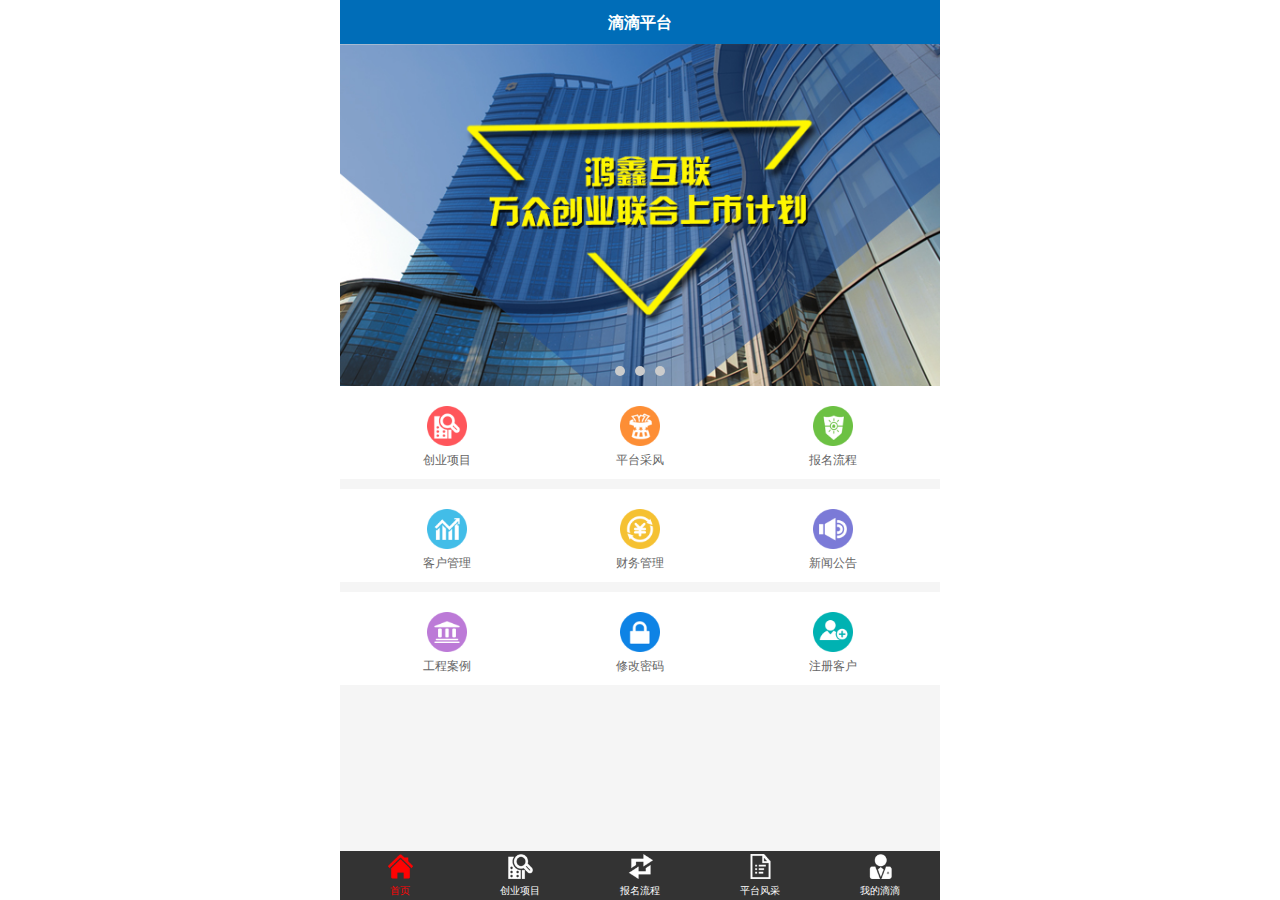
<file: index.html>
<!DOCTYPE html>
<html>
<head lang="en">
    <meta charset="UTF-8">
    <meta name="viewport" content="width=device-width, initial-scale=1.0, user-scalable=0" />
    <title>首页</title>
    <link rel="stylesheet" href="/css/css.css"/>

</head>
<body>
<div class="page">
    <header class="header">
        <h3 class="title">滴滴平台</h3>
    </header>
    <section class="main">
        <div id="carousel" class="carousel">
            <ul class="items" style="width: 300%;">
                <li>
                    <img class="img-response" src="image/index-banner1.png" alt=""/>
                </li>
                <li>
                    <img class="img-response" src="image/index-banner2.png" alt=""/>
                </li>
                <li>
                    <img class="img-response" src="image/index-banner3.png" alt=""/>
                </li>
            </ul>
            <ul class="points">
                <li class=""></li>
                <li class=""></li>
                <li class=""></li>
            </ul>
        </div>


            <ul class="table index-list">
                <li>
                    <a href="">
                        <img src="image/index1.png" alt=""/>
                        <span>创业项目</span>
                    </a>
                    </li>
                <li>    <a href="">
                        <img src="image/index2.png" alt=""/>
                        <span>平台采风</span>
                    </a>
                </li>
                <li>
                    <a href="">
                        <img src="image/index3.png" alt=""/>
                        <span>报名流程</span>
                    </a>
                </li>
            </ul>
            <ul class="table index-list">
                <li>
                    <a href="">
                        <img src="image/index4.png" alt=""/>
                        <span>客户管理</span>
                    </a>
                </li>
                <li>
                    <a href="">
                        <img src="image/index5.png" alt=""/>
                        <span>财务管理</span>
                    </a>
                 </li>
                <li>
                    <a href="">
                        <img src="image/index6.png" alt=""/>
                        <span>新闻公告</span>
                    </a>
                </li>
            </ul>

            <ul class="table index-list">
                <li>
                    <a href="">
                        <img src="image/index7.png" alt=""/>
                        <span>工程案例</span>
                    </a>
                </li>
                <li>
                    <a href="">
                        <img src="image/index8.png" alt=""/>
                        <span>修改密码</span>
                    </a>
                </li>
                <li>
                    <a href="">
                        <img src="image/index9.png" alt=""/>
                        <span>注册客户</span>
                    </a>
                </li>
            </ul>



    </section>
    <footer class="footer table">
        <a class="nav-index active" href="index.html">
            <i></i>
            <span>首页</span>
        </a>
        <a class="nav-project " href="project.html">
            <i></i>
            <span>创业项目</span>
        </a>
        <a class="nav-process " href="process.html">
            <i></i>
            <span>报名流程</span>
        </a>
        <a class="nav-platform " href="platform.html">
            <i></i>
            <span>平台风采</span>
        </a>
        <a class="nav-user " href="user.html">
            <i></i>
            <span>我的滴滴</span>
        </a>

    </footer>
    <script type="text/javascript">
        carousel();

        function carousel(){
            var index=0;
            var container=document.getElementById('carousel');
            var item_ele=container.firstElementChild;
            var items=item_ele.children;
            item_ele.style.width=100*items.length+'%';
            var controls=container.lastElementChild.children;

            setInterval(function(){
                index=index+1<items.length?index+1:0;
                for(var i=0;i<controls.length;i++){
                    controls[i].classList.remove('active');
                }
                controls[index].classList.add('active');
                item_ele.style.webkitTransform='translate3d(-'+index*100.00/items.length+'%,0,0)';
                item_ele.style.transform='translate3d(-'+index*100.00/items.length+'%,0,0)';
            }, 3000);

        }


    </script>
</div>
</body>
</html>
</file>
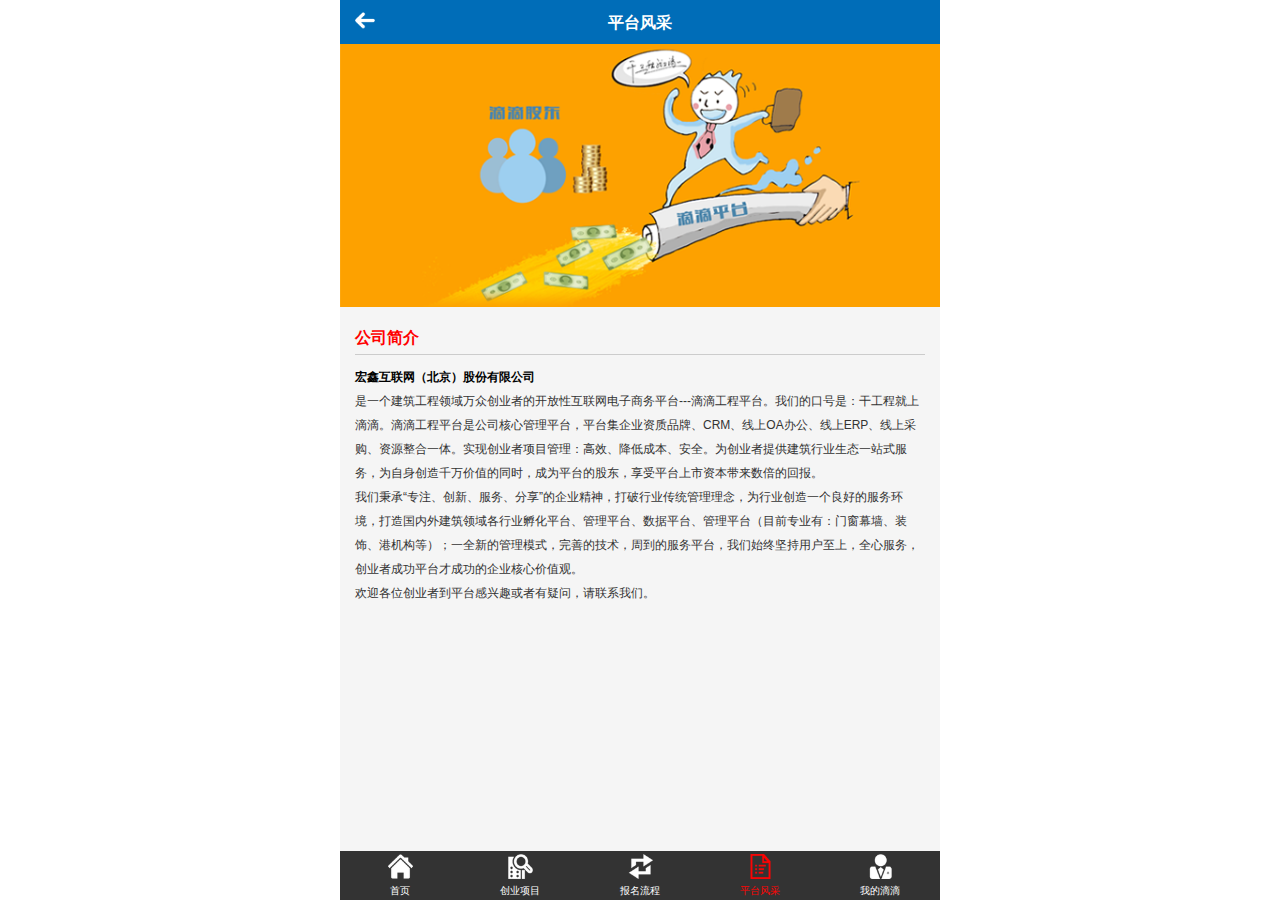
<file: platform.html>
<!DOCTYPE html>
<html>
<head lang="en">
    <meta charset="UTF-8">
    <meta name="viewport" content="width=device-width, initial-scale=1.0, user-scalable=0" />
    <title>平台风采</title>
    <link rel="stylesheet" href="/css/css.css"/>

</head>
<body>
<div class="page">
    <header class="header">
        <a class="back" href="index.html">
            <img src="image/back.png" alt=""/>
        </a>
        <h3 class="title">平台风采</h3>
    </header>
    <section class="main">
        <div>

            <img class="img-response" src="/image/banner2.png" alt=""/>
        </div>
        <div class="platform-intro">
            <h4 class="title">
                公司简介
            </h4>
            <p class="company">宏鑫互联网（北京）股份有限公司</p>
            <p>
                是一个建筑工程领域万众创业者的开放性互联网电子商务平台---滴滴工程平台。我们的口号是：干工程就上滴滴。滴滴工程平台是公司核心管理平台，平台集企业资质品牌、CRM、线上OA办公、线上ERP、线上采购、资源整合一体。实现创业者项目管理：高效、降低成本、安全。为创业者提供建筑行业生态一站式服务，为自身创造千万价值的同时，成为平台的股东，享受平台上市资本带来数倍的回报。
            </p>
            <p>
                我们秉承“专注、创新、服务、分享”的企业精神，打破行业传统管理理念，为行业创造一个良好的服务环境，打造国内外建筑领域各行业孵化平台、管理平台、数据平台、管理平台（目前专业有：门窗幕墙、装饰、港机构等）；一全新的管理模式，完善的技术，周到的服务平台，我们始终坚持用户至上，全心服务，创业者成功平台才成功的企业核心价值观。
            </p>
            <p> 欢迎各位创业者到平台感兴趣或者有疑问，请联系我们。</p>
        </div>
    </section>
    <footer class="footer table">
        <a class="nav-index" href="index.html">
            <i></i>
            <span>首页</span>
        </a>
        <a class="nav-project" href="project.html">
            <i></i>
            <span>创业项目</span>
        </a>
        <a class="nav-process" href="process.html">
            <i></i>
            <span>报名流程</span>
        </a>
        <a class="nav-platform active" href="platform.html">
            <i></i>
            <span>平台风采</span>
        </a>
        <a class="nav-user" href="user.html">
            <i></i>
            <span>我的滴滴</span>
        </a>

    </footer>
</div>



</body>
</html>
</file>
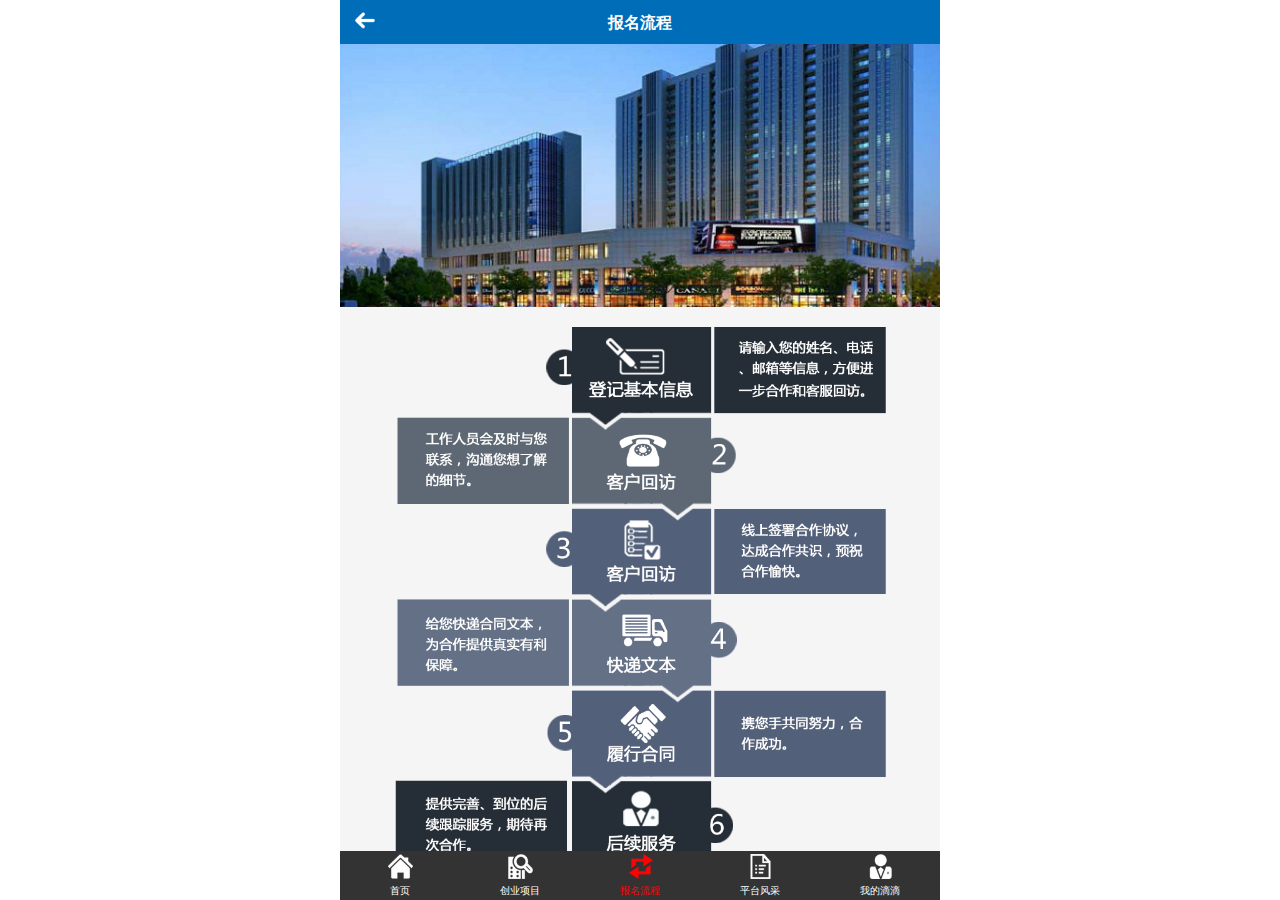
<file: process.html>
<!DOCTYPE html>
<html>
<head lang="en">
    <meta charset="UTF-8">
    <meta name="viewport" content="width=device-width, initial-scale=1.0, user-scalable=0" />
    <title>报名流程</title>
    <link rel="stylesheet" href="css/css.css"/>
</head>
<body>
<div class="page">
    <header class="header">
        <a class="back" href="index.html">
            <img src="image/back.png" alt=""/>
        </a>
        <h3 class="title">报名流程</h3>
    </header>
    <section class="main">
        <div class="mb-20">
            <img class="img-response" src="image/banner3.png"/>
        </div>
        <div class="mb-20">
            <img class="img-response" src="image/process.png">
        </div>
    </section>
    <footer class="footer table">
        <a class="nav-index" href="index.html">
            <i></i>
            <span>首页</span>
        </a>
        <a class="nav-project" href="project.html">
            <i></i>
            <span>创业项目</span>
        </a>
        <a class="nav-process active" href="process.html">
            <i></i>
            <span>报名流程</span>
        </a>
        <a class="nav-platform" href="platform.html">
            <i></i>
            <span>平台风采</span>
        </a>
        <a class="nav-user" href="user.html">
            <i></i>
            <span>我的滴滴</span>
        </a>

    </footer>
</div>

</body>
</html>
</file>
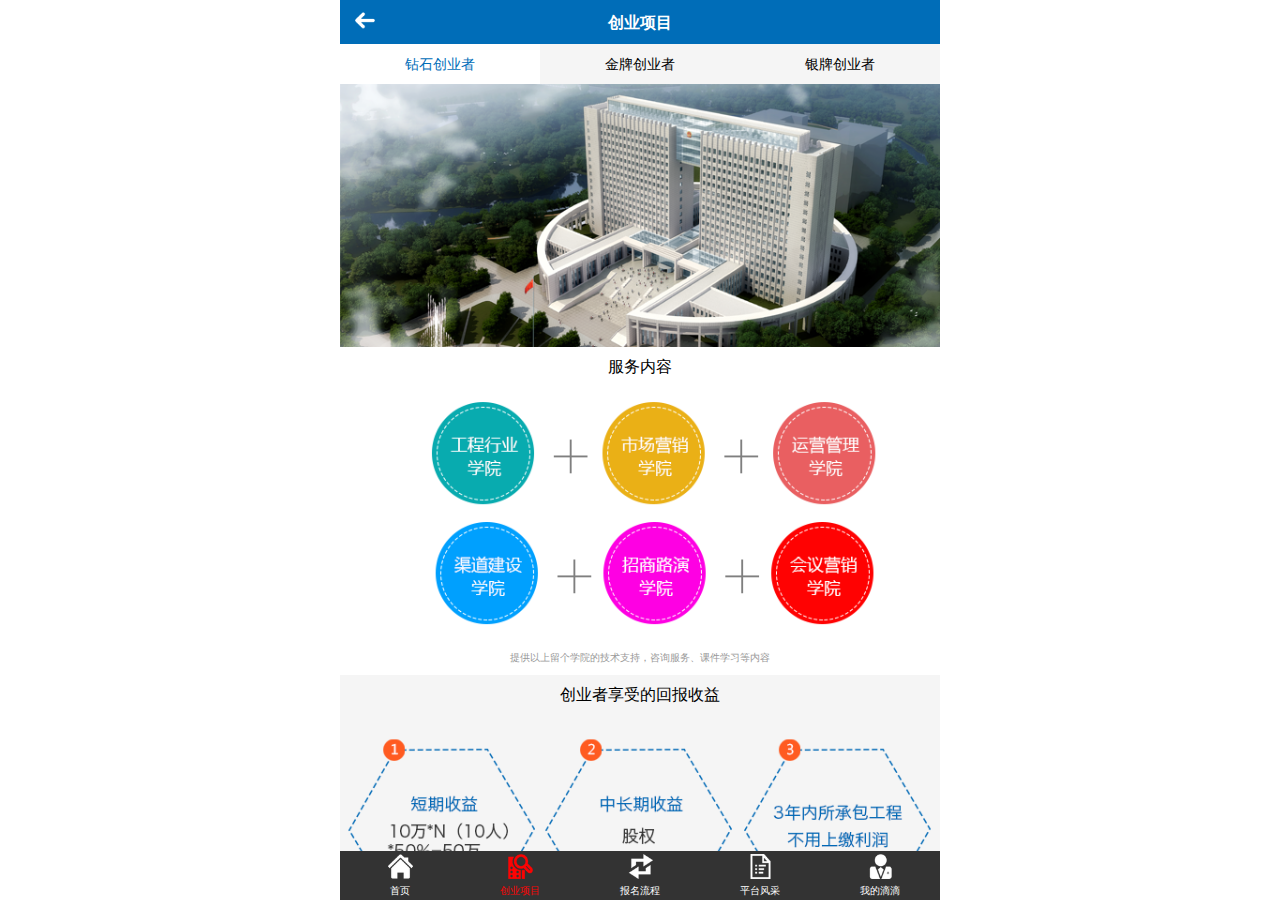
<file: project.html>
<!DOCTYPE html>
<html>
<head lang="en">
    <meta charset="UTF-8">
    <meta name="viewport" content="width=device-width, initial-scale=1.0, maximum-scale=1.0, user-scalable=0" >
    <title>创业项目</title>
    <link rel="stylesheet" href="/css/css.css"/>

</head>

<body>
<div class="page">
    <header class="header">
        <a class="back" href="index.html">
            <img src="/image/back.png" alt=""/>
        </a>

        <h3 class="title">创业项目</h3>
    </header>
    <ul id="tab-navs" class="tab-navs">
        <li class="active">
            <a href="#panel1">钻石创业者</a>
        </li>
        <li class="">
            <a href="#panel2">金牌创业者</a>
        </li>
        <li class="">
            <a href="#panel3">银牌创业者</a>
        </li>
    </ul>
    <section class="main project">
        <div class="tab-panels">
            <div id="panel1" class="panel active">
                <img class="img-response" src="/image/tab1.png">
                <section class="bg-white">
                    <h3 class="project-category">服务内容</h3>
                    <img class="img-response" src="/image/pro-1.png" alt=""/>

                    <p class="project-content">提供以上留个学院的技术支持，咨询服务、课件学习等内容</p>
                </section>
                <section class="bg-gray">
                    <h3 class="project-category">创业者享受的回报收益</h3>
                    <img class="img-response" src="/image/pro-2.png" alt=""/>

                    <div class="project-intro">
                        <p>X:渠道可享有股份额度</p>

                        <p>Y:渠道个人业绩流水总计</p>

                        <p>Z:历年渠道全部各方业绩总额度累计；</p>

                        <p>b：宏鑫互联网集团所拥有的上市充足公司总古数</p>

                        <p>q：宏鑫互联网集团膳食总股本数的20%；</p>
                    </div>
                </section>
                <section class="bg-white">
                    <h3 class="project-category">创业者享受的回报收益</h3>

                    <div class="project-intro">
                        <p>1.N>10人；</p>

                        <p>2.业绩流水》3000万；</p>

                        <p>当满足以上2个条件是，钻石创业者才能获得期权。</p>

                        <p>注：上面的Y、Z为财务数据，由部门按其提供，录入即可。</p>
                    </div>
                </section>
            </div>
            <div id="panel2" class="panel ">
                <img class="img-response" src="/image/tab2.png">
                <section class="bg-white">
                    <h3 class="project-category">服务内容</h3>
                    <img class="img-response" src="/image/pro-1.png" alt=""/>

                    <p class="project-content">提供以上留个学院的技术支持，咨询服务、课件学习等内容</p>
                </section>
                <section class="bg-gray">
                    <h3 class="project-category">创业者享受的回报收益</h3>
                    <img class="img-response" src="/image/pro-2.png" alt=""/>

                    <div class="project-intro">
                        <p>X:渠道可享有股份额度</p>

                        <p>Y:渠道个人业绩流水总计</p>

                        <p>Z:历年渠道全部各方业绩总额度累计；</p>

                        <p>b：宏鑫互联网集团所拥有的上市充足公司总古数</p>

                        <p>q：宏鑫互联网集团膳食总股本数的20%；</p>
                    </div>
                </section>
                <section class="bg-white">
                    <h3 class="project-category">创业者享受的回报收益</h3>

                    <div class="project-intro">
                        <p>1.N>10人；</p>

                        <p>2.业绩流水》3000万；</p>

                        <p>当满足以上2个条件是，钻石创业者才能获得期权。</p>

                        <p>注：上面的Y、Z为财务数据，由部门按其提供，录入即可。</p>
                    </div>
                </section>
            </div>
            <div id="panel3" class="panel ">
                <img class="img-response" src="/image/tab3.png"/>
                <section class="bg-white">
                    <h3 class="project-category">服务内容</h3>
                    <img class="img-response" src="/image/pro-4.png" alt=""/>

                    <p class="project-content">提供以上留个学院的技术支持，咨询服务、课件学习等内容</p>
                </section>
                <section class="bg-gray">
                    <h3 class="project-category">创业者享受的回报收益</h3>
                    <img class="img-response" src="/image/pro-3.png" alt=""/>
                </section>


            </div>

        </div>

    </section>


    <footer class="footer table">
        <a class="nav-index" href="index.html">
            <i></i>
            <span>首页</span>
        </a>
        <a class="nav-project active" href="project.html">
            <i></i>
            <span>创业项目</span>
        </a>
        <a class="nav-process" href="process.html">
            <i></i>
            <span>报名流程</span>
        </a>
        <a class="nav-platform" href="platform.html">
            <i></i>
            <span>平台风采</span>
        </a>
        <a class="nav-user" href="user.html">
            <i></i>
            <span>我的滴滴</span>
        </a>

    </footer>
    <script type="text/javascript">
        document.getElementById('tab-navs').onclick = function (e) {
            var event = window.event || e;
            if (!(event.target instanceof HTMLAnchorElement))
                return;
            chageState(event.target.parentElement);
            var panel = document.getElementById(event.target.getAttribute('href').substring(1));
            chageState(panel);
            //event.stopPropagation();
            event.preventDefault();
        };

        function chageState(ele) {
            var elements = ele.parentElement.children;
            for (var i = 0, len = elements.length; i < len; i++) {
                elements[i].classList.remove('active');
            }
            ele.classList.add('active');
        }
    </script>
</div>

</body>
</html>
</file>
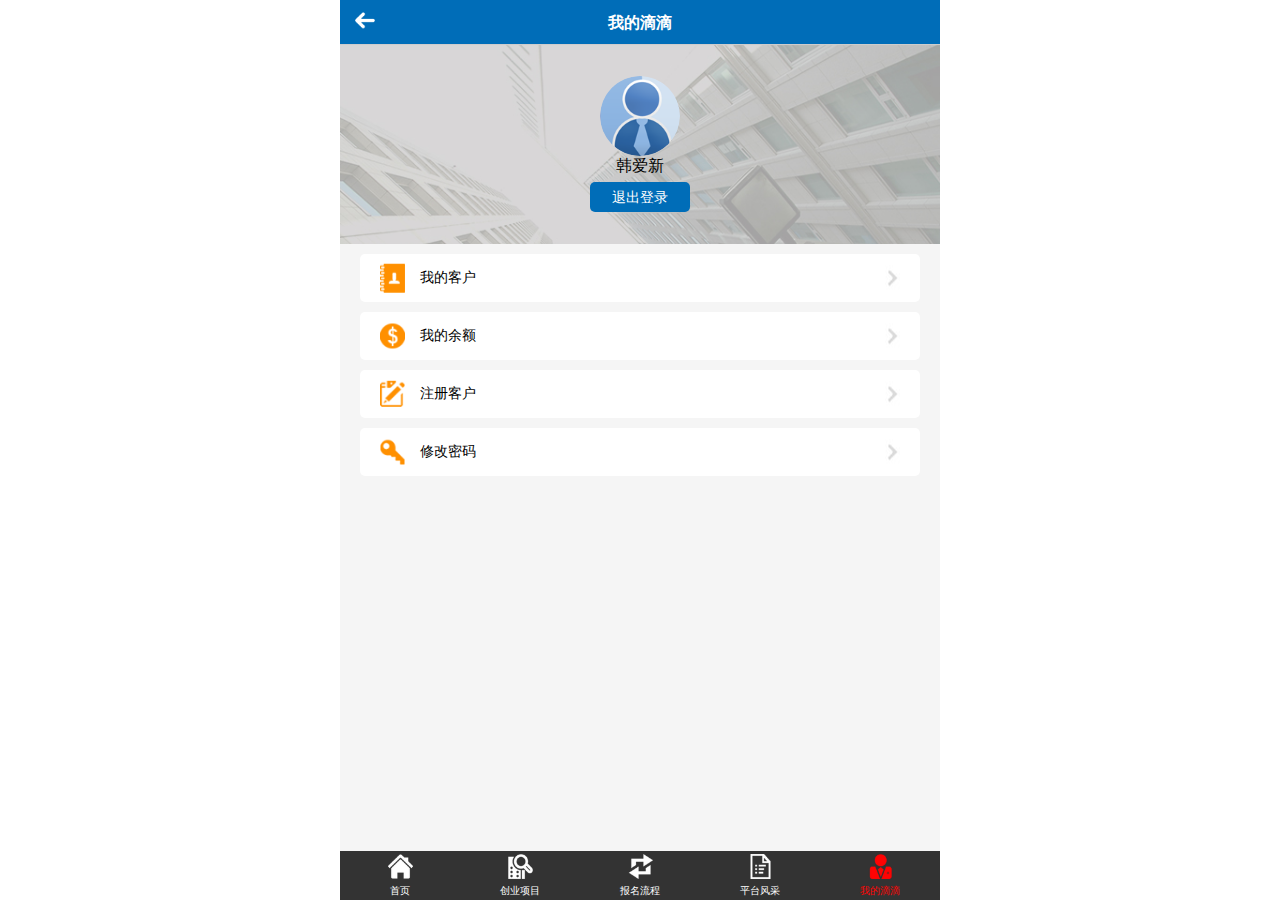
<file: user.html>
<!DOCTYPE html>
<html>
<head lang="en">
    <meta charset="UTF-8">
    <meta name="viewport" content="width=device-width, initial-scale=1.0, user-scalable=0" />
    <title>我的滴滴</title>
    <link rel="stylesheet" href="/css/css.css"/>

</head>
<body>
<div class="page">
    <header class="header">
        <a class="back" href="index.html">
            <img src="/image/back.png" alt=""/>
        </a>
        <h3 class="title">我的滴滴</h3>
    </header>
    <section class="main">
        <div class="user-top">
            <div class="content">
                <img src="/image/user-header.png">
                <p class="name">韩爱新</p>
                <a class="btn" href="">退出登录</a>
            </div>
        </div>
        <div class="user-navs">
            <a href="">
                <img class="icon" src="/image/user-1.png">
                <span>我的客户</span>
                <img class="arrow" src="/image/enter.png">
            </a>
            <a href="">
                <img class="icon" src="/image/user-2.png">
                <span>我的余额</span>
                <img class="arrow" src="/image/enter.png">
            </a>
            <a href="">
                <img class="icon" src="/image/user-3.png">
                <span>注册客户</span>
                <img class="arrow" src="/image/enter.png">
            </a>
            <a href="">
                <img class="icon" src="/image/user-4.png">
                <span>修改密码</span>
                <img class="arrow" src="/image/enter.png">
            </a>

        </div>
    </section>
    <footer class="footer table">
        <a class="nav-index" href="index.html">
            <i></i>
            <span>首页</span>
        </a>
        <a class="nav-project" href="project.html">
            <i></i>
            <span>创业项目</span>
        </a>
        <a class="nav-process" href="process.html">
            <i></i>
            <span>报名流程</span>
        </a>
        <a class="nav-platform" href="platform.html">
            <i></i>
            <span>平台风采</span>
        </a>
        <a class="nav-user active" href="user.html">
            <i></i>
            <span>我的滴滴</span>
        </a>

    </footer>
</div>

</body>
</html>
</file>
<file: css/css.css>
*{margin:0;padding:0;box-sizing: border-box;}
html,body{height: 100%;}
html{font-size: 100px;}
body{font-size: 14px;font-family:Helvetica Neue,Helvetica,microsoft yahei,sans-serif;;}
ul{list-style: none;}
a{text-decoration: none;color:inherit;-webkit-tap-highlight-color: rgba(255,0,0,0);}


.table{display: table;width: 100%;}
.table > *{display: table-cell;vertical-align: middle;text-align: center;}


.img-response{max-width: 100%;display: block;margin:0 auto;}
.mb-20{margin-bottom: 20px;}
.bold{font-weight: bold;}
.bg-white{background-color: #fff;}
.bg-gray{background-color: #f5f5f5;}
.text-center{text-align: center;}

.page{height: 100%;
    position: relative;
    overflow:hidden;
    background-color: #F5F5F5;
    max-width: 600px;
    margin:0 auto;
    padding-top: 44px;
    padding-bottom: 49px;}

.header{position: absolute;top:0;left: 0;width:100%;height:44px;background-color: #006DB8;}
.header .back{position: absolute;left:15px;top:50%;transform: translate(0,-50%);-webkit-transform: translate(0,-50%);}
.header .back img{width: 20px;}
.header .title{line-height:44px;color:#fff;text-align: center;}


.footer{position: absolute;bottom: 0;left:0;width: 100%;height: 49px;background-color: #333;}

.footer.table>*{width: 20%;font-size: .1rem;color:#fff;}
.footer i{width: 25px;height: 25px; display: block;margin:0 auto;background-size: contain;border:0;margin-bottom: 5px;}
.footer .active{color:#FF0303;}


.nav-index i{background-image: url('../image/nav10.png')}
.nav-index.active i{background-image: url('../image/nav11.png')}
.nav-project i{background-image: url('../image/nav20.png')}
.nav-project.active i{background-image:url('../image/nav21.png')}
.nav-process i{background-image: url('../image/nav30.png')}
.nav-process.active i{background-image: url('../image/nav31.png')}
.nav-platform i{background-image: url('../image/nav40.png')}
.nav-platform.active i{background-image: url('../image/nav41.png')}
.nav-user i{background-image: url('../image/nav50.png')}
.nav-user.active i{background-image: url('../image/nav51.png')}

.main{height: 100%;overflow-y: auto;-webkit-overflow:touch;}

/*��ҳ*/
.index-list{background-color: #fff;margin-bottom: 10px;padding:0 10px;}
.index-list img{display: block;margin:0 auto;margin-bottom: 5px;width:40px;}
.index-list>*{padding:20px 20px 10px;}
.index-list span{font-size: .12rem;color:#666;}
.carousel{position: relative;overflow-x: hidden;}
.carousel .points{position: absolute;bottom: 10px;left:50%;transform: translate(-50%,0);-webkit-transform: translate(-50%,0);}
.carousel .points>*{float: left;width: 10px;height:10px;border-radius: 50%;background-color:#ccc;margin:0 5px;}
.carousel .points .active{background-color: #fff;}
.carousel .items{display: table;transition: all 1s;transform: translate3d(0,0,0);-webkit-transform: translate3d(0,0,0);}
.carousel .items>*{display: table-cell;}

/*��Ŀ*/
.project{padding-top:40px;}
.tab-navs{list-style: none;background-color: #f5f5f5; position: absolute;top:44px;left:0;width: 100%;z-index:2;}
.tab-navs::after{display: block;content:'';clear: both;}
.tab-navs>li{float: left;width: 33.3333%;font-size: 0;}
.tab-navs>li>a{display: block;line-height: 40px;font-size: .14rem;text-align: center;}
.tab-navs>.active{background-color: #fff;color:#006DB8;}
.tab-panels .panel{display: none;}
.tab-panels .panel.active{display: block;}
.tab-panels .panel img{}
.project-category{text-align: center;padding: 10px 0;font-size: .16rem;font-weight: normal;}
.project-content{font-size: .1rem;color:#999;text-align: center;padding: 10px 0;}
.project-intro{padding:10px 25px;font-size: .1rem;color:#999;line-height: 2;}

/*ƽ̨*/
.platform-intro{padding:15px;line-height: 2;font-size: .12rem;color:#333;}
.platform-intro .title{font-size: .16rem;margin-bottom: 10px;border-bottom: 1px solid #ccc;color:red;}
.platform-intro .company{font-weight: bold;color:#000;}

/*user*/
.user-top{height: 200px;background: url('../image/banner5.png') no-repeat; background-size: cover;position: relative; }
.user-navs{padding:10px 20px 0;}
.user-navs a{display: block;padding:15px 60px;background-color: #fff;margin-bottom: 10px;position: relative;border-radius: 5px;}
.user-navs .icon{position: absolute;left:20px;top:50%;-webkit-transform: translateY(-50%);transform: translateY(-50%);width: 25px;}
.user-navs .arrow{position: absolute;right:20px;top:50%;-webkit-transform: translateY(-50%);transform: translateY(-50%);}
.user-top .content{position: absolute;top:50%;left: 50%;-webkit-transform: translate(-50%,-50%);transform: translate(-50%,-50%);}
.user-top img{border-radius: 50%;width: 80px;height: 80px;display: block;margin:0 auto;}
.user-top .name{font-size: .16rem;margin-bottom: 5px; text-align: center;}
.user-top .btn{display: block;width:100px;text-align:center;line-height: 30px;border-radius: 5px;color:#fff;background-color: #006DB8;}
</file>
